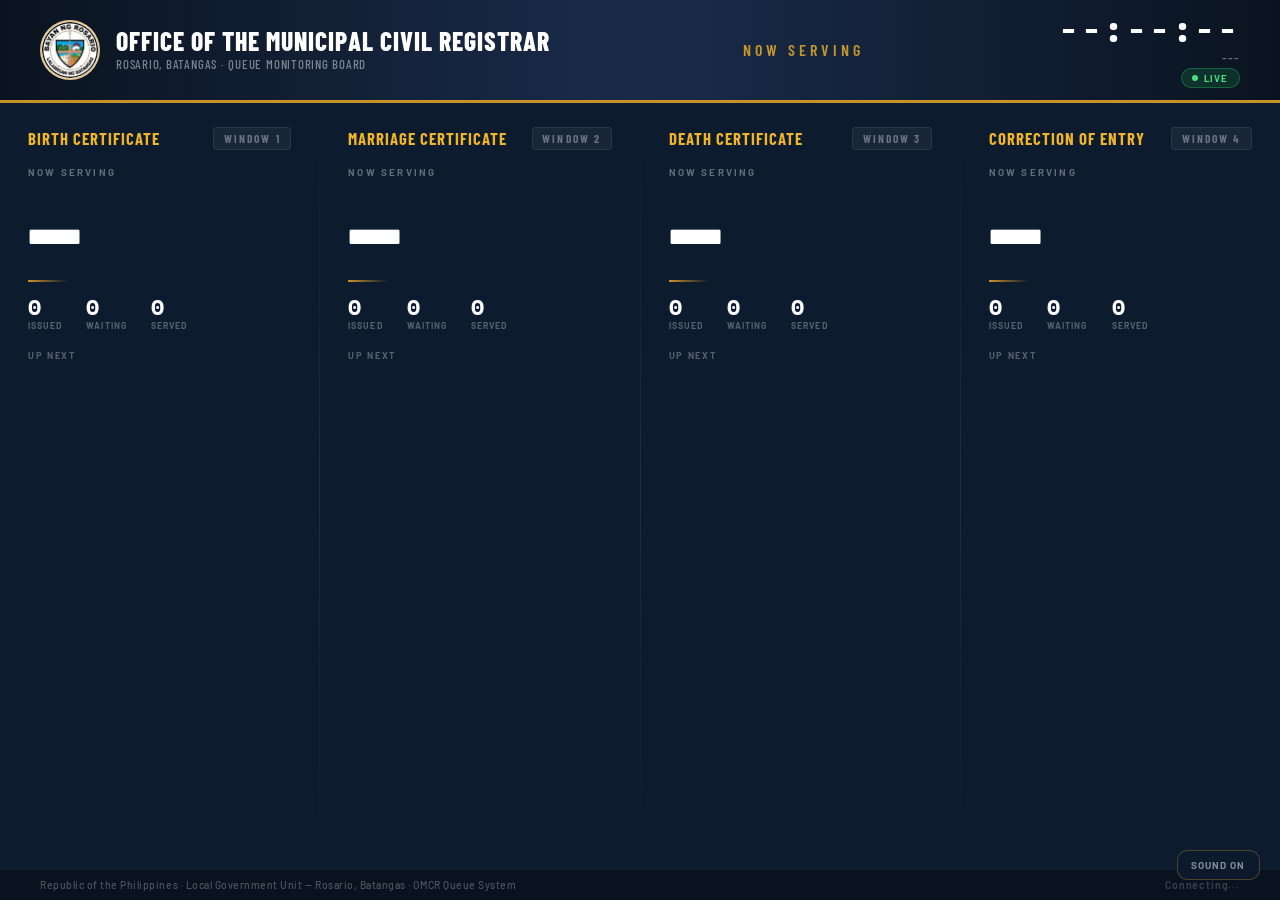
<file: tv-display.html>
<!DOCTYPE html>
<html lang="en">
<head>
<meta charset="UTF-8">
<meta name="viewport" content="width=device-width, initial-scale=1.0">
<title>OMCR Queue Display — Rosario, Batangas</title>
<link href="https://fonts.googleapis.com/css2?family=Barlow+Condensed:wght@600;700;800;900&family=Barlow:wght@400;500;600;700&family=IBM+Plex+Mono:wght@400;600;700&display=swap" rel="stylesheet">
<link rel="stylesheet" href="css/base.css">
<link rel="stylesheet" href="css/tv-display.css">
</head>
<body>
<div class="screen">

 <div class="header">
  <div class="header-brand">
   <div class="header-seal"><img src="images/rosario-seal.jpg" alt="Rosario Seal"></div>
   <div class="header-title">
    <h1>Office of the Municipal Civil Registrar</h1>
    <p>Rosario, Batangas · Queue Monitoring Board</p>
   </div>
  </div>
  <div class="header-center"><div class="header-tagline">Now Serving</div></div>
  <div class="header-right">
   <div class="clock" id="clock">--:--:--</div>
   <div class="clock-date" id="clock-date">---</div>
   <div class="live-pill" id="live-pill"><div class="live-dot" id="live-dot"></div><span id="live-text">Live</span></div>
  </div>
 </div>

 <div class="body" id="main-body">
  <div class="window-col" id="col-B">
   <div class="window-col-header"><div class="window-svc">Birth Certificate</div><div class="window-badge">Window 1</div></div>
   <div class="ns-label">Now Serving</div>
   <div class="ns-number" id="ns-B">—</div>
   <div class="ns-divider"></div>
   <div class="stats-row">
    <div class="stat"><div class="stat-val" id="st-issued-B">0</div><div class="stat-lbl">Issued</div></div>
    <div class="stat"><div class="stat-val" id="st-waiting-B">0</div><div class="stat-lbl">Waiting</div></div>
    <div class="stat"><div class="stat-val" id="st-served-B">0</div><div class="stat-lbl">Served</div></div>
   </div>
   <div class="queue-section-label">Up Next</div>
   <div class="queue-list" id="ql-B"></div>
  </div>
  <div class="divider"></div>
  <div class="window-col" id="col-M">
   <div class="window-col-header"><div class="window-svc">Marriage Certificate</div><div class="window-badge">Window 2</div></div>
   <div class="ns-label">Now Serving</div>
   <div class="ns-number" id="ns-M">—</div>
   <div class="ns-divider"></div>
   <div class="stats-row">
    <div class="stat"><div class="stat-val" id="st-issued-M">0</div><div class="stat-lbl">Issued</div></div>
    <div class="stat"><div class="stat-val" id="st-waiting-M">0</div><div class="stat-lbl">Waiting</div></div>
    <div class="stat"><div class="stat-val" id="st-served-M">0</div><div class="stat-lbl">Served</div></div>
   </div>
   <div class="queue-section-label">Up Next</div>
   <div class="queue-list" id="ql-M"></div>
  </div>
  <div class="divider"></div>
  <div class="window-col" id="col-D">
   <div class="window-col-header"><div class="window-svc">Death Certificate</div><div class="window-badge">Window 3</div></div>
   <div class="ns-label">Now Serving</div>
   <div class="ns-number" id="ns-D">—</div>
   <div class="ns-divider"></div>
   <div class="stats-row">
    <div class="stat"><div class="stat-val" id="st-issued-D">0</div><div class="stat-lbl">Issued</div></div>
    <div class="stat"><div class="stat-val" id="st-waiting-D">0</div><div class="stat-lbl">Waiting</div></div>
    <div class="stat"><div class="stat-val" id="st-served-D">0</div><div class="stat-lbl">Served</div></div>
   </div>
   <div class="queue-section-label">Up Next</div>
   <div class="queue-list" id="ql-D"></div>
  </div>
  <div class="divider"></div>
  <div class="window-col" id="col-C">
   <div class="window-col-header"><div class="window-svc">Correction of Entry</div><div class="window-badge">Window 4</div></div>
   <div class="ns-label">Now Serving</div>
   <div class="ns-number" id="ns-C">—</div>
   <div class="ns-divider"></div>
   <div class="stats-row">
    <div class="stat"><div class="stat-val" id="st-issued-C">0</div><div class="stat-lbl">Issued</div></div>
    <div class="stat"><div class="stat-val" id="st-waiting-C">0</div><div class="stat-lbl">Waiting</div></div>
    <div class="stat"><div class="stat-val" id="st-served-C">0</div><div class="stat-lbl">Served</div></div>
   </div>
   <div class="queue-section-label">Up Next</div>
   <div class="queue-list" id="ql-C"></div>
  </div>
 </div>

 <div class="footer">
  <div class="footer-left">Republic of the Philippines · Local Government Unit — Rosario, Batangas · OMCR Queue System</div>
  <div class="footer-ticker" id="footer-ticker">Connecting...</div>
 </div>

</div>

<div class="sound-toggle" id="sound-toggle" onclick="toggleSound()">
 <span class="sound-toggle-label" id="sound-label">Sound On</span>
</div>

<div class="connecting-overlay" id="connecting-overlay">
 <div class="spinner"></div>
 <div class="connecting-text">Connecting to Firebase...</div>
</div>

<script src="js/config.js"></script>
<script src="js/supabase-client.js"></script>
<script src="js/tv-display.js"></script>
</body>
</html>
</file>
<file: css/tv-display.css>
html,
body {
  width: 100vw;
  height: 100vh;
  overflow: hidden;
  background: var(--navy);
  font-family: 'Barlow',sans-serif;
  color: var(--white);
}

.screen {
  display: grid;
  grid-template-rows: auto 1fr auto;
  width: 100vw;
  height: 100vh;
}

/* HEADER */
.header {
  background: linear-gradient(90deg,#0a1420 0%,#1a2b4a 50%,#0a1420 100%);
  border-bottom: 3px solid var(--gold);
  padding: .75rem 2.5rem;
  display: flex;
  align-items: center;
  justify-content: space-between;
  gap: 2rem;
}

.header-brand {
  display: flex;
  align-items: center;
  gap: 1rem;
}

.header-seal {
  width: 60px;
  height: 60px;
  border-radius: 50%;
  border: 2px solid rgba(200,146,42,.5);
  overflow: hidden;
  background: white;
  flex-shrink: 0;
}

.header-seal img {
  width: 100%;
  height: 100%;
  object-fit: cover;
}

.header-title {
  font-family: 'Barlow Condensed',sans-serif;
}

.header-title h1 {
  font-size: 1.6rem;
  font-weight: 800;
  letter-spacing: .04em;
  text-transform: uppercase;
  color: var(--white);
  line-height: 1;
}

.header-title p {
  font-size: .8rem;
  font-weight: 500;
  color: rgba(255,255,255,.45);
  letter-spacing: .06em;
  text-transform: uppercase;
  margin-top: .15rem;
}

.header-center {
  flex: 1;
  text-align: center;
}

.header-tagline {
  font-family: 'Barlow Condensed',sans-serif;
  font-size: 1rem;
  font-weight: 600;
  letter-spacing: .25em;
  text-transform: uppercase;
  color: var(--gold-light);
  opacity: .8;
}

.header-right {
  display: flex;
  flex-direction: column;
  align-items: flex-end;
  gap: .2rem;
}

.clock {
  font-family: 'IBM Plex Mono',monospace;
  font-size: 2.2rem;
  font-weight: 700;
  color: var(--white);
  letter-spacing: .05em;
  line-height: 1;
}

.clock-date {
  font-size: .72rem;
  font-weight: 600;
  color: rgba(255,255,255,.4);
  letter-spacing: .08em;
  text-transform: uppercase;
}

.live-pill {
  display: flex;
  align-items: center;
  gap: .35rem;
  background: rgba(34,197,94,.15);
  border: 1px solid rgba(34,197,94,.35);
  border-radius: 20px;
  padding: .2rem .65rem;
  font-size: .6rem;
  font-weight: 700;
  color: #4ade80;
  letter-spacing: .12em;
  text-transform: uppercase;
}

.live-dot {
  width: 6px;
  height: 6px;
  border-radius: 50%;
  background: #4ade80;
  animation: blink 1.4s infinite;
  flex-shrink: 0;
}

@keyframes blink {
  0%,
  100% {
    opacity: 1;
  }
  50% {
    opacity: .2;
  }
}

/* BODY */
.body {
  display: grid;
  grid-template-columns: 1fr 1px 1fr 1px 1fr 1px 1fr;
  overflow: hidden;
}

.divider {
  background: linear-gradient(to bottom,transparent,rgba(255,255,255,.08),transparent);
}

.window-col {
  display: flex;
  flex-direction: column;
  padding: 1.5rem 1.75rem;
  position: relative;
  transition: background .4s;
}

.window-col.is-serving {
  background: linear-gradient(180deg,rgba(200,146,42,.07) 0%,transparent 60%);
}

.window-col-header {
  display: flex;
  align-items: center;
  justify-content: space-between;
  margin-bottom: 1rem;
}

.window-badge {
  font-family: 'Barlow Condensed',sans-serif;
  font-size: .72rem;
  font-weight: 700;
  letter-spacing: .18em;
  text-transform: uppercase;
  color: rgba(255,255,255,.35);
  background: rgba(255,255,255,.05);
  border: 1px solid rgba(255,255,255,.08);
  border-radius: 4px;
  padding: .22rem .6rem;
}

.window-svc {
  font-family: 'Barlow Condensed',sans-serif;
  font-size: 1.05rem;
  font-weight: 700;
  letter-spacing: .06em;
  text-transform: uppercase;
  color: var(--gold-light);
}

.ns-label {
  font-size: .62rem;
  font-weight: 700;
  letter-spacing: .22em;
  text-transform: uppercase;
  color: rgba(255,255,255,.35);
  margin-bottom: .5rem;
}

.ns-number {
  font-family: 'Barlow Condensed',monospace;
  font-size: 7vw;
  font-weight: 900;
  line-height: .9;
  letter-spacing: -.02em;
  color: var(--white);
  transition: all .35s cubic-bezier(.34,1.56,.64,1);
}

.window-col.is-serving .ns-number {
  color: var(--gold-light);
  text-shadow: 0 0 40px rgba(240,180,41,.3);
}

.ns-divider {
  width: 40px;
  height: 2px;
  background: linear-gradient(90deg,var(--gold),transparent);
  margin: .85rem 0;
}

.stats-row {
  display: flex;
  gap: 1.5rem;
  margin-bottom: 1.2rem;
}

.stat {
  display: flex;
  flex-direction: column;
  gap: .1rem;
}

.stat-val {
  font-family: 'IBM Plex Mono',monospace;
  font-size: 1.4rem;
  font-weight: 700;
  color: var(--white);
  line-height: 1;
}

.stat-lbl {
  font-size: .55rem;
  font-weight: 700;
  letter-spacing: .12em;
  text-transform: uppercase;
  color: rgba(255,255,255,.3);
}

.queue-section-label {
  font-size: .58rem;
  font-weight: 700;
  letter-spacing: .18em;
  text-transform: uppercase;
  color: rgba(255,255,255,.3);
  margin-bottom: .6rem;
}

.queue-list {
  display: flex;
  flex-direction: column;
  gap: .38rem;
  flex: 1;
  overflow: hidden;
}

.queue-item {
  display: flex;
  align-items: center;
  gap: .75rem;
  padding: .55rem .85rem;
  border-radius: 8px;
  background: rgba(255,255,255,.04);
  border: 1px solid rgba(255,255,255,.06);
}

.queue-item.is-next {
  background: rgba(200,146,42,.12);
  border-color: rgba(200,146,42,.3);
}

.queue-item-pos {
  font-family: 'IBM Plex Mono',monospace;
  font-size: .7rem;
  font-weight: 700;
  color: rgba(255,255,255,.25);
  width: 20px;
  text-align: center;
  flex-shrink: 0;
}

.queue-item.is-next .queue-item-pos {
  color: var(--gold);
}

.queue-item-num {
  font-family: 'IBM Plex Mono',monospace;
  font-size: 1.05rem;
  font-weight: 700;
  color: var(--white);
  flex: 1;
}

.next-tag {
  font-size: .5rem;
  font-weight: 800;
  letter-spacing: .1em;
  text-transform: uppercase;
  color: var(--gold);
  background: rgba(200,146,42,.15);
  border: 1px solid rgba(200,146,42,.35);
  border-radius: 4px;
  padding: .15rem .45rem;
  flex-shrink: 0;
}

.empty-queue {
  font-size: .78rem;
  color: rgba(255,255,255,.18);
  font-style: italic;
  padding: .5rem 0;
}

/* FOOTER */
.footer {
  background: rgba(0,0,0,.3);
  border-top: 1px solid rgba(255,255,255,.06);
  padding: .55rem 2.5rem;
  display: flex;
  align-items: center;
  justify-content: space-between;
}

.footer-left {
  font-size: .65rem;
  font-weight: 500;
  color: rgba(255,255,255,.28);
  letter-spacing: .05em;
}

.footer-ticker {
  font-size: .65rem;
  font-weight: 600;
  color: rgba(255,255,255,.2);
  letter-spacing: .08em;
  animation: pulse 3s ease infinite;
}

@keyframes pulse {
  0%,
  100% {
    opacity: .3;
  }
  50% {
    opacity: .7;
  }
}

/* SOUND TOGGLE */
.sound-toggle {
  position: fixed;
  bottom: 1.25rem;
  right: 1.25rem;
  background: rgba(13,27,46,.85);
  border: 1px solid rgba(200,146,42,.35);
  border-radius: 10px;
  padding: .5rem .85rem;
  display: flex;
  align-items: center;
  gap: .5rem;
  cursor: pointer;
  z-index: 100;
}

.sound-toggle-label {
  font-size: .62rem;
  font-weight: 700;
  letter-spacing: .1em;
  text-transform: uppercase;
  color: rgba(255,255,255,.5);
}

/* CONNECTING */
.connecting-overlay {
  display: none;
  position: fixed;
  inset: 0;
  z-index: 998;
  background: var(--navy);
  align-items: center;
  justify-content: center;
  flex-direction: column;
  gap: 1rem;
}

.connecting-overlay.show {
  display: flex;
}

.connecting-text {
  font-size: 1rem;
  color: rgba(255,255,255,.4);
  font-weight: 600;
  letter-spacing: .1em;
}

.spinner {
  width: 40px;
  height: 40px;
  border: 3px solid rgba(255,255,255,.1);
  border-top-color: var(--gold);
  border-radius: 50%;
  animation: spin .8s linear infinite;
}

@keyframes spin {
  to {
    transform: rotate(360deg);
  }
}
</file>
<file: css/base.css>
/* ── SHARED BASE (staff windows + TV display) ──
   Included by: birth-window1.css, marriage-window2.css, death-window3.css,
   correction-window4.css, tv-display.css.
   Each of those keeps only its page-specific --accent (if any) and layout rules.
   Note: the public splash screen (styles.css) uses a separate, distinct
   palette by design and is NOT part of this shared base. */

*,
*::before,
*::after {
  margin: 0;
  padding: 0;
  box-sizing: border-box;
}

:root {
  --navy: #0d1b2e;
  --navy-dark: #080f1a;
  --navy-mid: #1a2b4a;
  --gold: #c8922a;
  --gold-light: #f0b429;
  --bg: #eef2f7;
  --white: #fff;
  --border: #c8d5e2;
  --text: #0d1b2a;
  --text-2: #3d5470;
  --text-muted: #6b7e94;
  --red: #b91c1c;
  --green: #15803d;
}

.next-void-btn {
  flex-shrink: 0;
  width: 20px;
  height: 20px;
  border-radius: 50%;
  border: 1.5px solid var(--border);
  background: var(--white);
  color: var(--text-muted);
  font-size: .8rem;
  line-height: 1;
  cursor: pointer;
  display: flex;
  align-items: center;
  justify-content: center;
  transition: all .15s;
}

.next-void-btn:hover {
  background: var(--red);
  border-color: var(--red);
  color: var(--white);
}
</file>
